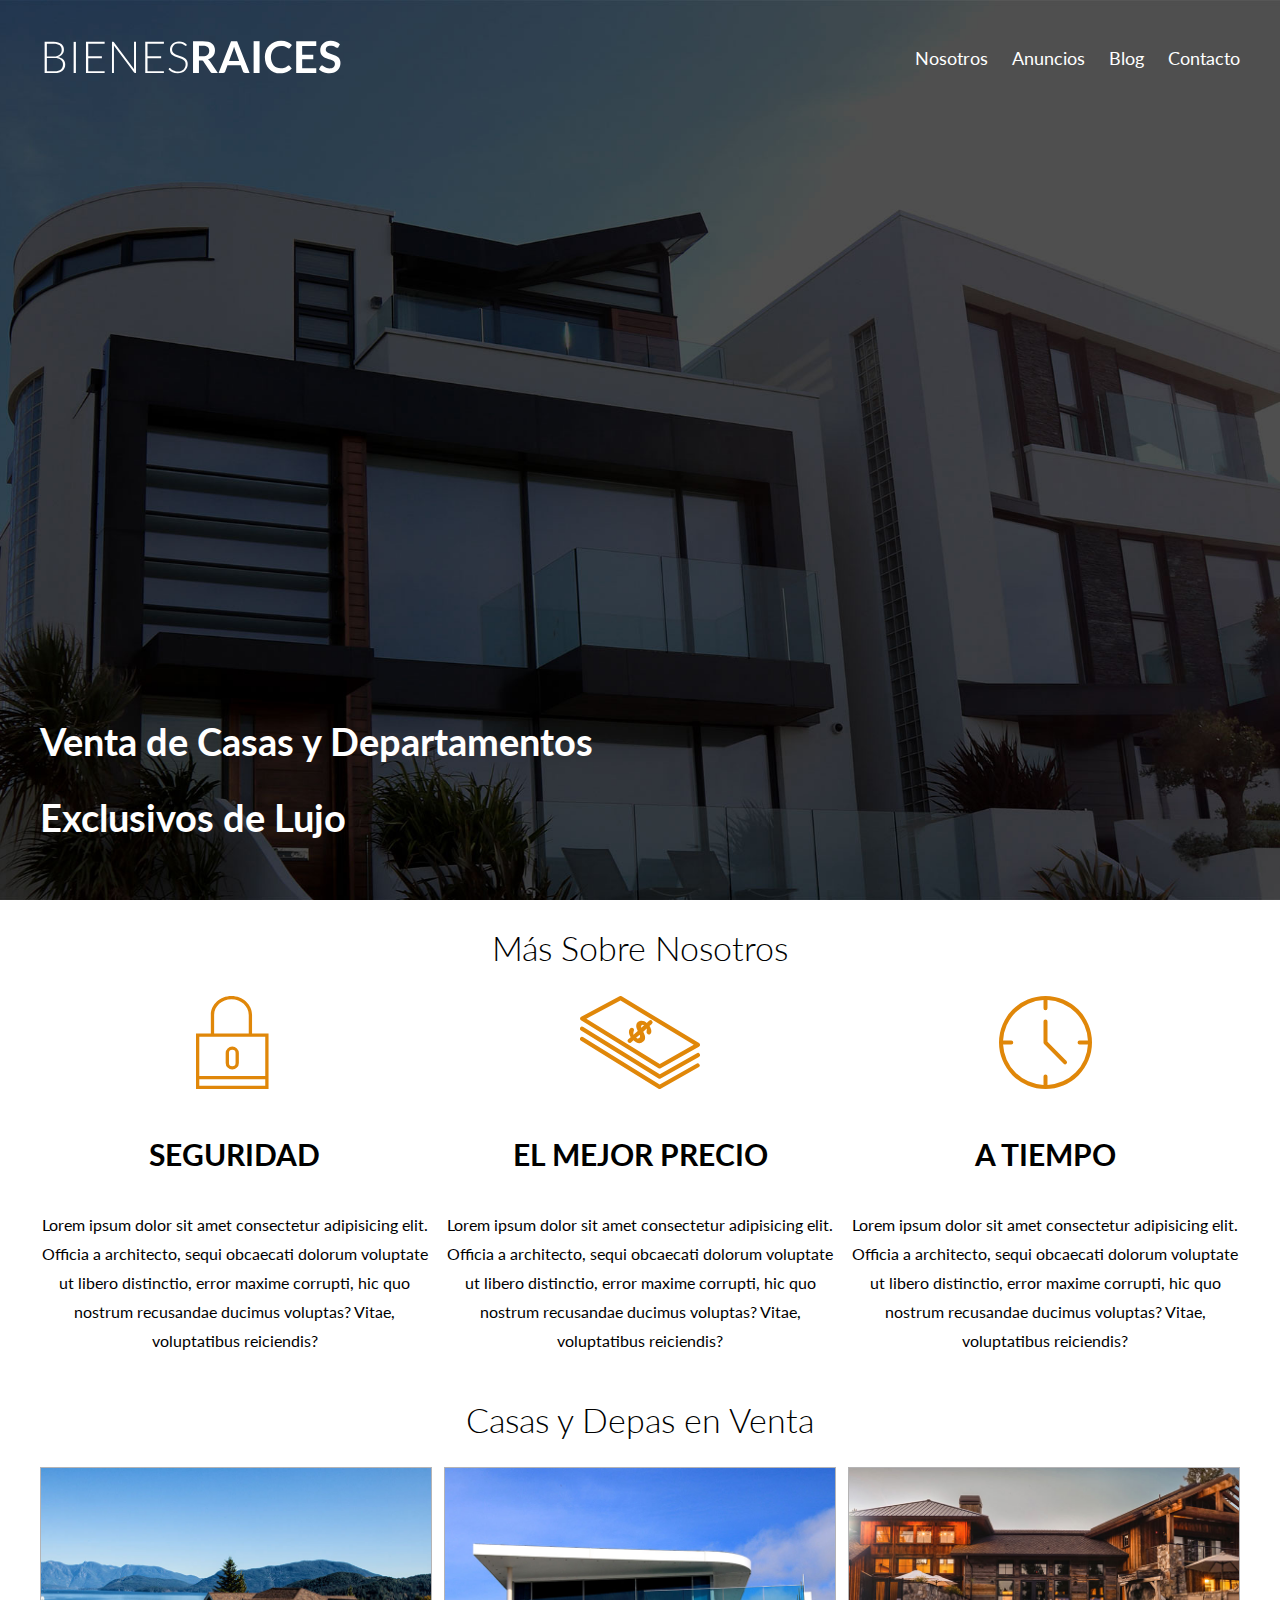
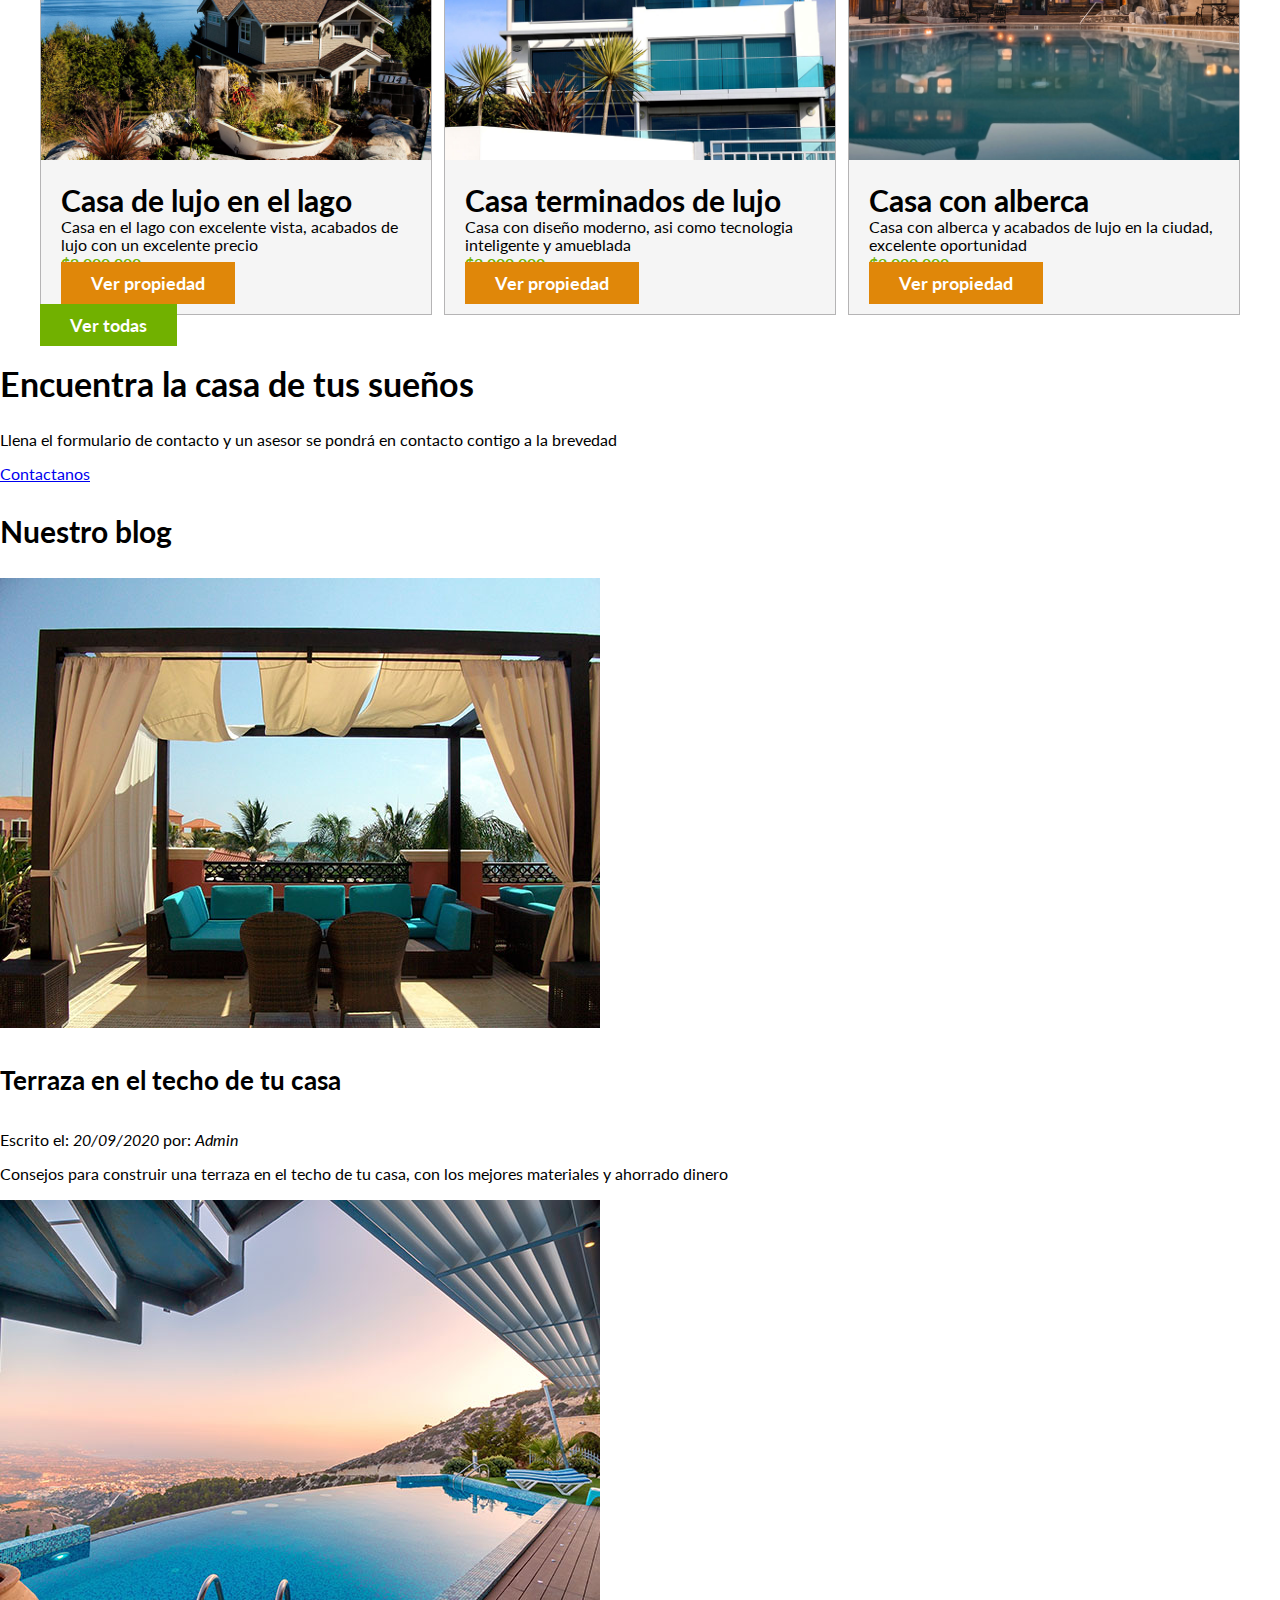
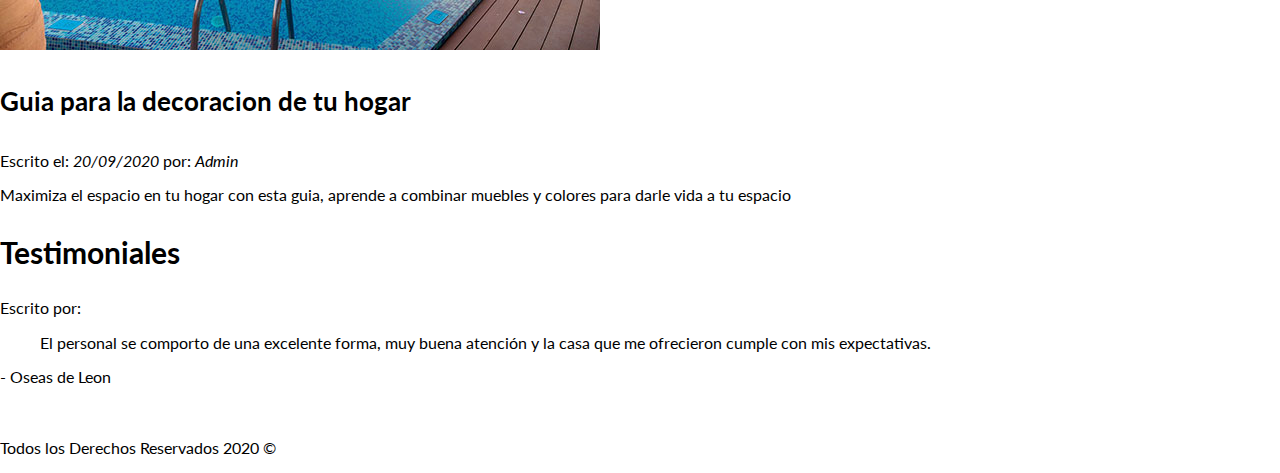
<file: Bienes_raices/index.html>
<!DOCTYPE html>
<html lang="en">

<head>
    <meta charset="UTF-8">
    <meta name="viewport" content="width=device-width, initial-scale=1.0">
    <title>Bienes Raices</title>
    <link href="https://fonts.googleapis.com/css2?family=Lato:wght@300;400;700;900&display=swap" rel="stylesheet">
    <link rel="stylesheet" href="css/normalize.css">
    <link rel="stylesheet" href="css/style_index.css">
    
</head>

<body>
    <header class="site-header inicio">

        <div class="contenedor contenido-header">
            <div class="barra">
                <a href="#">
                    <img src="img/logo.svg" alt="Logotipo de Bienes Raices">
                </a>
                <nav class="navegacion">
                    <a href="nosotros.html">Nosotros</a>
                    <a href="anuncios.html">Anuncios</a>
                    <a href="blog.html">Blog</a>
                    <a href="contacto.html">Contacto</a>
                </nav>
            </div>    
            <h1>Venta de Casas y Departamentos Exclusivos de Lujo</h1>
        </div>   <!--Contenedor-->
    </header>


    <section class="contenedor seccion">
        <h2 class="fw-300 centrar-texto">Más Sobre Nosotros</h2>
 
        <div class="iconos-nosotros">
        <div class="icono">
            <img src="img/icono1.svg" alt="Icono Seguridad">
            <h3>Seguridad</h3>
            <p>Lorem ipsum dolor sit amet consectetur adipisicing elit. Officia a architecto, sequi obcaecati dolorum voluptate
                ut libero distinctio, error maxime corrupti, hic quo nostrum recusandae ducimus voluptas? Vitae, voluptatibus
                reiciendis?</p>
        </div>

        <div class="icono">
            <img src="img/icono2.svg" alt="Icono el mejor precio">
            <h3>El Mejor Precio</h3>
            <p>Lorem ipsum dolor sit amet consectetur adipisicing elit. Officia a architecto, sequi obcaecati dolorum voluptate
                ut libero distinctio, error maxime corrupti, hic quo nostrum recusandae ducimus voluptas? Vitae, voluptatibus
                reiciendis?</p>
        </div>
        
        <div class="icono">
            <img src="img/icono3.svg" alt="Icono A Tiempo">
            <h3>A Tiempo</h3>
            <p>Lorem ipsum dolor sit amet consectetur adipisicing elit. Officia a architecto, sequi obcaecati dolorum voluptate
                ut libero distinctio, error maxime corrupti, hic quo nostrum recusandae ducimus voluptas? Vitae, voluptatibus
                reiciendis?</p>
        </div>
    </div>
    </section>

    <main class="contenedor seccion">
        <h2 class="fw-300 centrar-texto">Casas y Depas en Venta</h2>

        <div class="contenedor-anuncio">
        <div class="anuncio">
            <img src="img/anuncio1.jpg" alt="Icono casa de lujo en el lago">
                <div class="contenido-anuncio">
                    <h3>Casa de lujo en el lago</h3>
                    <p>Casa en el lago con excelente vista, acabados de lujo con un excelente precio</p>
                    <p class="precio">$3,000,000</p>
                    <a href="#" class="boton boton-amarrillo">Ver propiedad</a>
                </div>
        </div>

        <div class="anuncio">
            <img src="img/anuncio2.jpg" alt="Icono casa terminados de lujo">
                <div class="contenido-anuncio">
                    <h3>Casa terminados de lujo</h3>
                    <p>Casa con diseño moderno, asi como tecnologia inteligente y amueblada</p>
                    <p class="precio">$2,000,000</p>
                    <a href="#" class="boton boton-amarrillo">Ver propiedad</a>
                </div>
        </div>
        
        <div class="anuncio">
            <img src="img/anuncio3.jpg" alt="Icono casa con alberca">
                <div class="contenido-anuncio">
                    <h3>Casa con alberca</h3>
                    <p>Casa con alberca y acabados de lujo en la ciudad, excelente oportunidad</p>
                    <p class="precio">$2,000,000</p>
                    <a href="#" class="boton boton-amarrillo">Ver propiedad</a>
                </div>
        </div>
    </div>
        <a href="anuncios.html" class="boton boton-verde">Ver todas</a>

    </main>

    <section>
        <h2>Encuentra la casa de tus sueños</h2>
        <p>Llena el formulario de contacto y un asesor se pondrá en contacto contigo a la brevedad</p>

        <a href="contacto.html">Contactanos</a>

    </section>

    <section>
        <h3>Nuestro blog</h3>

        <article>
            <img src="img/blog1.jpg" alt="Icono terraza en el techo de tu casa">
            <h4>Terraza en el techo de tu casa</h4>
            <p>Escrito el: <em> 20/09/2020 </em> por: <em> Admin </em></p>
            <p>Consejos para construir una terraza en el techo de tu casa, con los mejores materiales y ahorrado dinero</p>    
        </article>

        <article>
            <img src="img/blog2.jpg" alt="Icono guia para la decoracion de tu hogar">
            <h4>Guia para la decoracion de tu hogar</h4>
            <p>Escrito el: <em> 20/09/2020 </em> por: <em> Admin </em></p>
            <p>Maximiza el espacio en tu hogar con esta guia, aprende a combinar muebles y colores para darle vida a tu 
            espacio</p>    
        </article>

    </section>

    <section>
        
        
        <h3>Testimoniales</h3>

        <header> 
                <p>Escrito por:</p>
        </header> 
        <blockquote>
            El personal se comporto de una excelente forma, muy buena atención y la casa que me ofrecieron cumple 
            con mis expectativas.
        </blockquote>
        <p>- Oseas de Leon</p>
    </section>
    

    <footer>
        
        <nav class="navegacion">
            <a href="nosotros.html">Nosotros</a>
            <a href="anuncios.html">Anuncios</a>
            <a href="blog.html">Blog</a>
            <a href="contacto.html">Contacto</a>
        </nav>
        <p>Todos los Derechos Reservados 2020 &copy; </p>
    </footer>

</body>
</html>
</file>
<file: Bienes_raices/css/style_index.css>
html{
    font-size: 62.5%; /** Reset para REMS - 62.5% = 10px de 16px **/
}

body {
    font-family: 'Lato', sans-serif;
    font-size: 1.6rem;
}


/*GLOBALES*/

img {

    max-width: 100%;
}
.contenedor {
    max-width: 120rem; /** = 1200px **/
    margin: 0 auto;
}

h1 {
font-size: 3.8rem;
}

h2 {
font-size: 3.4rem;
}

h3 {
font-size: 3rem;
}

h4 {
font-size: 2.6rem;
}


/*UTILIDADES*/

.seccion {
    margin-top: 2rem;
    margin-bottom: 2rem;
}

.fw-300 {
font-weight: 300;
}

.centrar-texto {
text-align: center;

}

/*BOTONES*/

.boton {
    color: #ffffff;
    font-weight: 700;
    text-decoration: none;
    font-size: 1.8rem;
    padding: 1rem 3rem;
    margin-top: 3rem;
}

.boton-amarrillo {

    background-color: #e08709;
}

.boton-verde {
    background-color: #71b100;
}



/*HEADER*/

.site-header.inicio{
    background-image: url(../img/header.jpg);
    background-position: center center;
    background-size: cover;
    height: 100vh;
    min-height: 60rem;
}

.contenido-header {
height: 100%;
display: flex;
flex-direction: column;
justify-content: space-between;
}

.contenido-header h1 {
color: white;
padding-bottom: 2rem;
max-width: 60rem;
line-height: 2;
}

.barra {
    display: flex;
    justify-content: space-between;
    align-items: center;
    padding-top: 3rem;
}

/*NAVEGACION*/

.navegacion a {

    color: white;
    text-decoration: none;
    font-size: 1.8rem;
    margin-right: 2rem;
}

.navegacion a:hover {

    color: #71b100;
}
.navegacion a:last-of-type {
    margin: 0;
}

/*ICONOS NOSOTROS*/

.iconos-nosotros {
    display: flex;
    justify-content: space-between;
}

.icono {
    flex-basis: calc(33.3% - 1rem);
    text-align: center;
    line-height: 1.8;
}

.icono h3 {
    text-transform: uppercase;
}



/*ANUNCIOS */

.contenedor-anuncio{
    display: flex;
    justify-content: space-between;
}

.anuncio {
    flex-basis: calc(33.3% - 1rem);
    border: 1px solid #B5B4B5;
    background-color: #F5F5F5;

}

.contenido-anuncio {
    padding: 2rem;
}


.contenedor-anuncio h3, 
.contenedor-anuncio p {
    
    margin: 0;
   
}

.precio {
    color:  #71b100;
    font-weight: 700;
}
</file>
